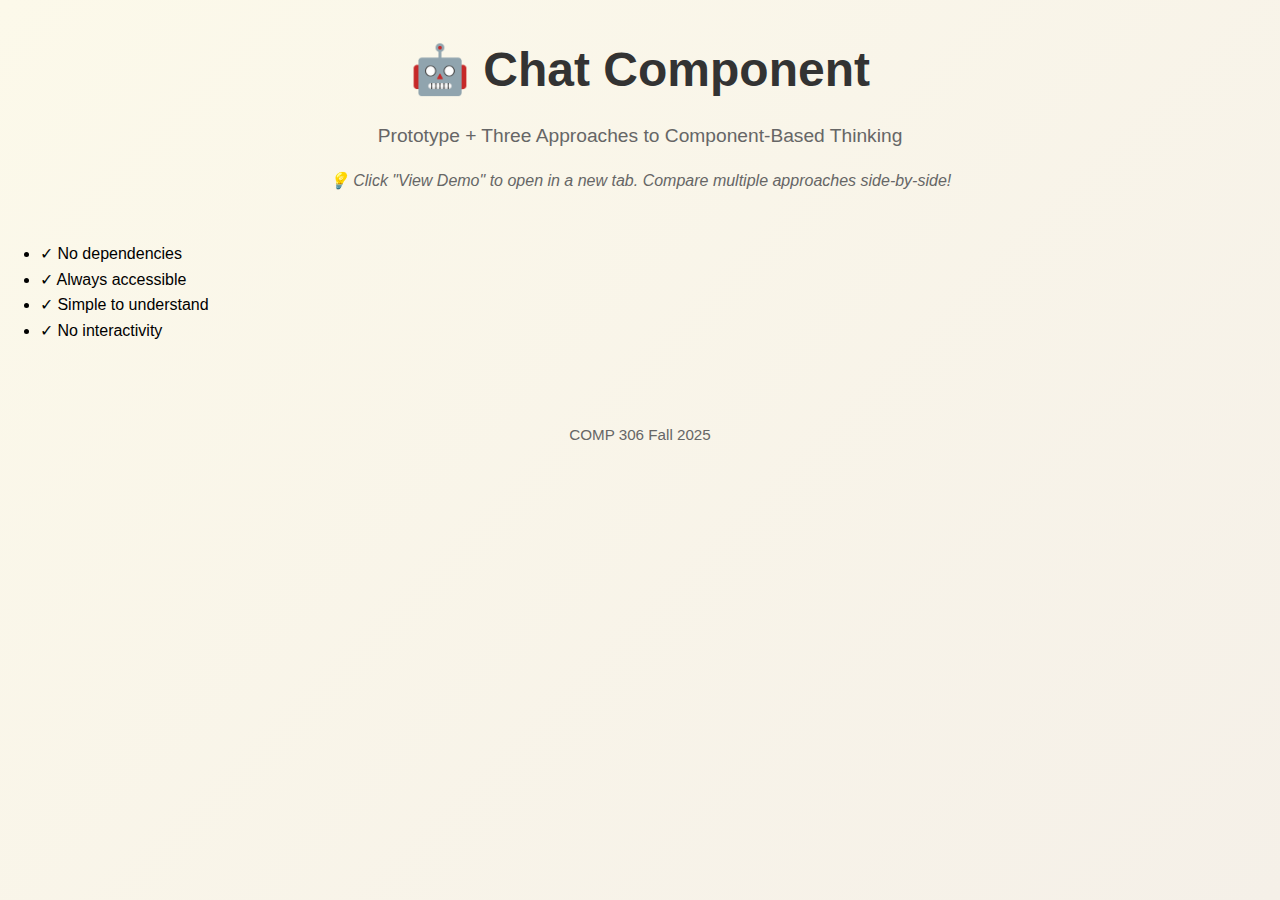
<file: index.html>
<!DOCTYPE html>
<html lang="en">
<head>
    <meta charset="UTF-8">
    <meta name="viewport" content="width=device-width, initial-scale=1.0">
    <title>Lab 6 Chat Component</title>
    <link rel="stylesheet" href="main-styles.css">
    <script type="module" src="card.js"></script>
</head>
<body>
<main class="container">
    <header class="header">
        <h1>🤖 Chat Component</h1>
        <p class="subtitle">Prototype + Three Approaches to Component-Based Thinking</p>
        <p class="instruction">💡 Click "View Demo" to open in a new tab. Compare multiple approaches side-by-side!</p>
    </header>

    <div class="grid">
        <!-- Card 1: Prototype -->
        <approach-card
                badge="Prototype"
                title="Pure HTML & CSS"
                description="A static mockup using only HTML and CSS to work out the interface design."
                link="chat-prototype-html-css/index.html"
                theme="prototype"
                style="--badge-bg: #FFD5D5; --badge-color: #333;">
            <li slot="features">✓ No dependencies</li>
            <li slot="features">✓ Always accessible</li>
            <li slot="features">✓ Simple to understand</li>
            <li slot="features">✓ No interactivity</li>
        </approach-card>
    </div>

    <footer class="footer">
        <p>COMP 306 Fall 2025</p>
    </footer>
</main>
</body>
</html>
</file>
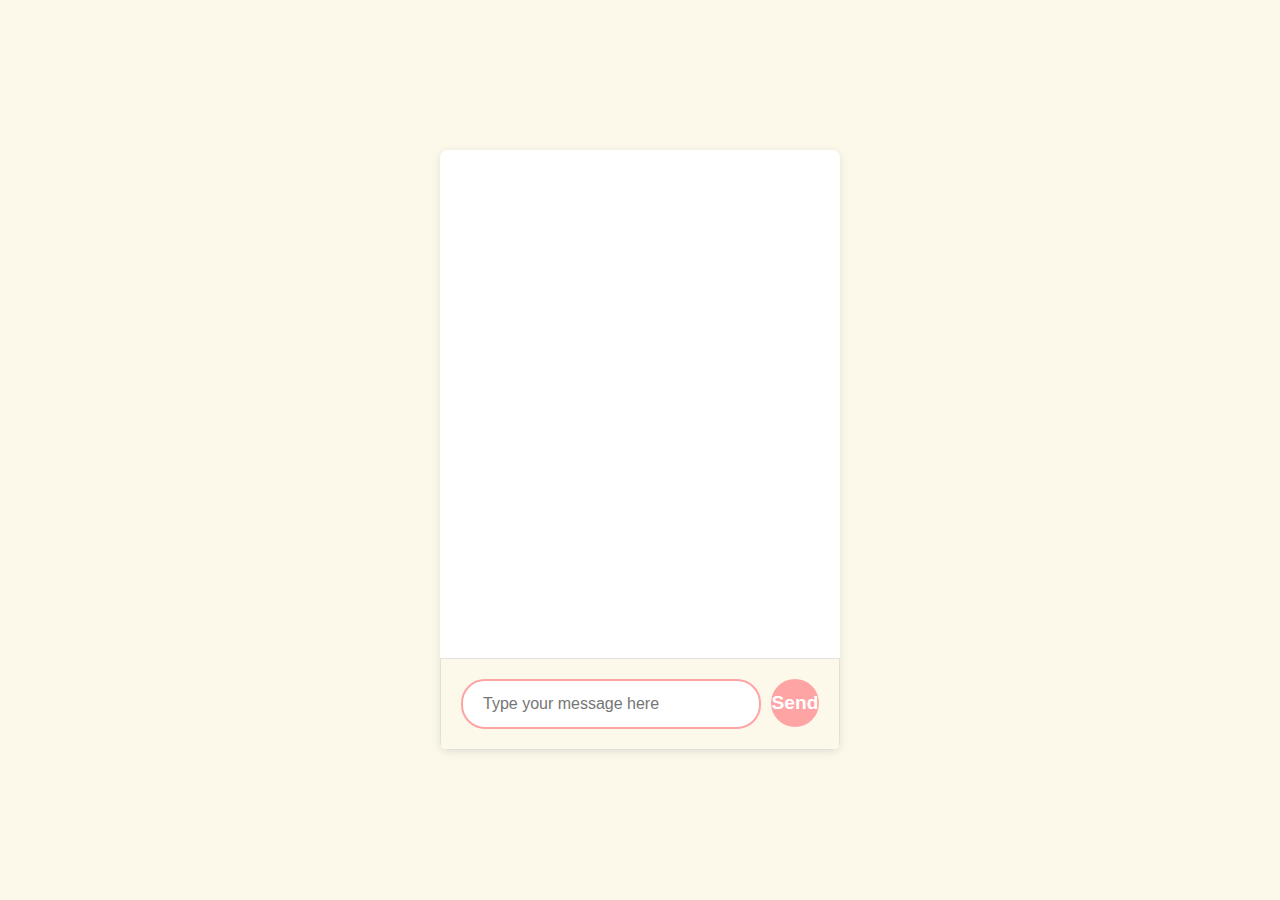
<file: chat-dom/index.html>
<!DOCTYPE html>
<html lang="en">
<head>
    <meta charset="UTF-8" />
    <meta name="viewport" content="width=device-width, initial-scale=1.0" />
    <title>HTML/CSS only prototype</title>
    <link rel="stylesheet" href="styles.css" />
</head>
<body>
<main class="chat-container">
    <section class="chat-messages" id="chatMessages">

    </section>
    <form class="chat-input-form" id="inputForm">
        <input
                type="text"
                class="chat-input"
                id="messageInput"
                placeholder="Type your message here"
                autocomplete="off"
        />
        <button type="submit" class="chat-send">Send</button>
    </form>
</main>
<script src="script.js"></script> <!-- script needs to run after HTML elements exist -->
</body>
</html>
</file>
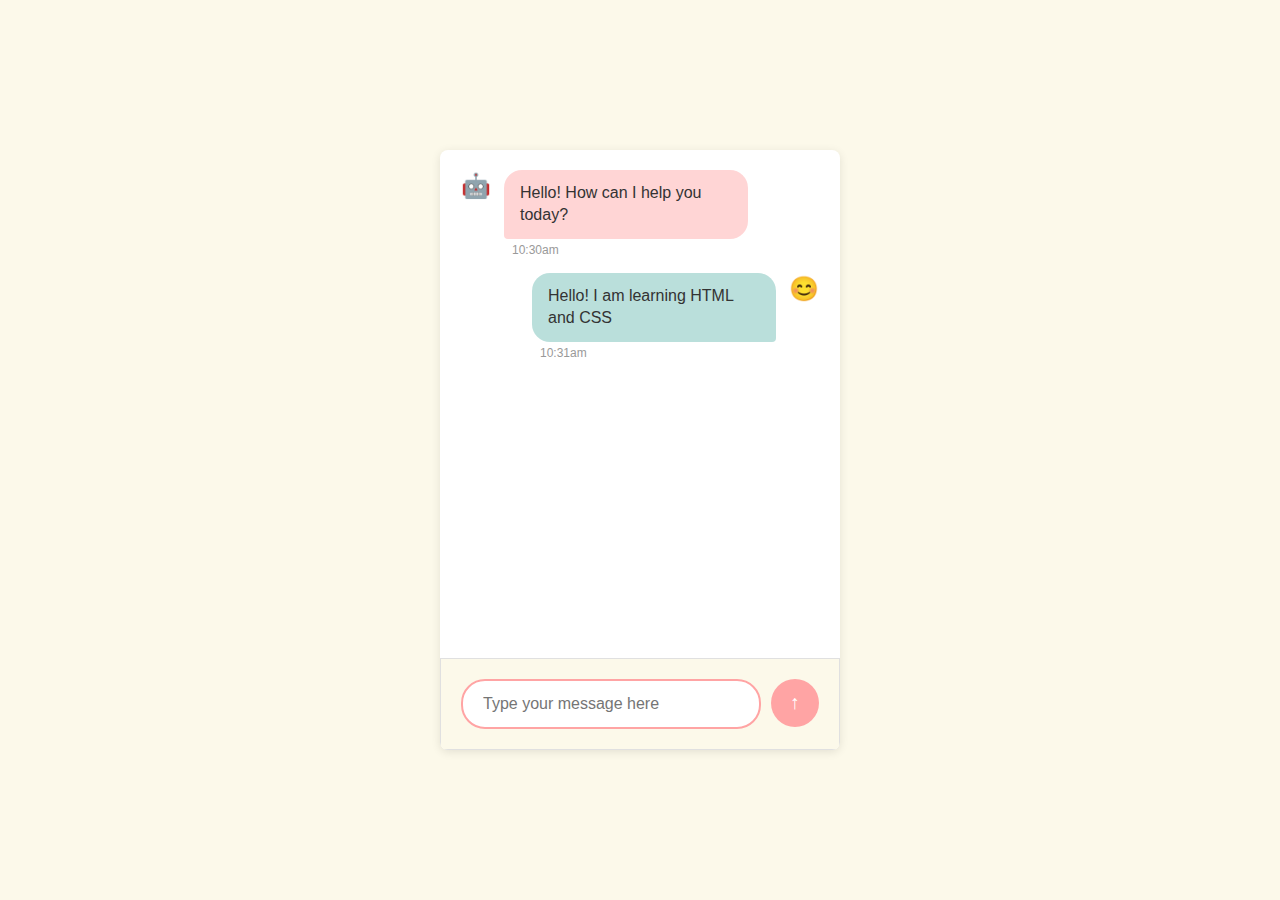
<file: chat-prototype-html-css/index.html>
<!DOCTYPE html>
<html lang="en">
<head>
    <meta charset="UTF-8" />
    <meta name="viewport" content="width=device-width, initial-scale=1.0" />
    <title>HTML/CSS only prototype</title>
    <link rel="stylesheet" href="styles.css" />
</head>
<body>
<main class="chat-container">
    <section class="chat-messages">
        <!-- two classes for the message articles because all messages will
        have certain base style features and then the bot and user messages
        will have styles that are specific to them -->
        <article class="message bot-messages">
            <div class="message-avatar">
                <span class="avatar-icon">🤖</span>
            </div>
            <div class="message-content">
                <p class="message-text"> Hello! How can I help you today?</p>
                <time class="message-timestamp">10:30am</time>
            </div>
        </article>
        <article class="message user-messages">
            <div class="message-avatar">
                <span class="avatar-icon">😊</span>
            </div>
            <div class="message-content">
                <p class="message-text"> Hello! I am learning HTML and CSS</p>
                <time class="message-timestamp">10:31am</time>
            </div>
        </article>
    </section>
    <form class="chat-input-form">
        <input
                type="text"
                class="chat-input"
                placeholder="Type your message here"
        />
        <button type="submit" class="chat-send">↑</button>
    </form>
</main>
</body>
</html>
</file>
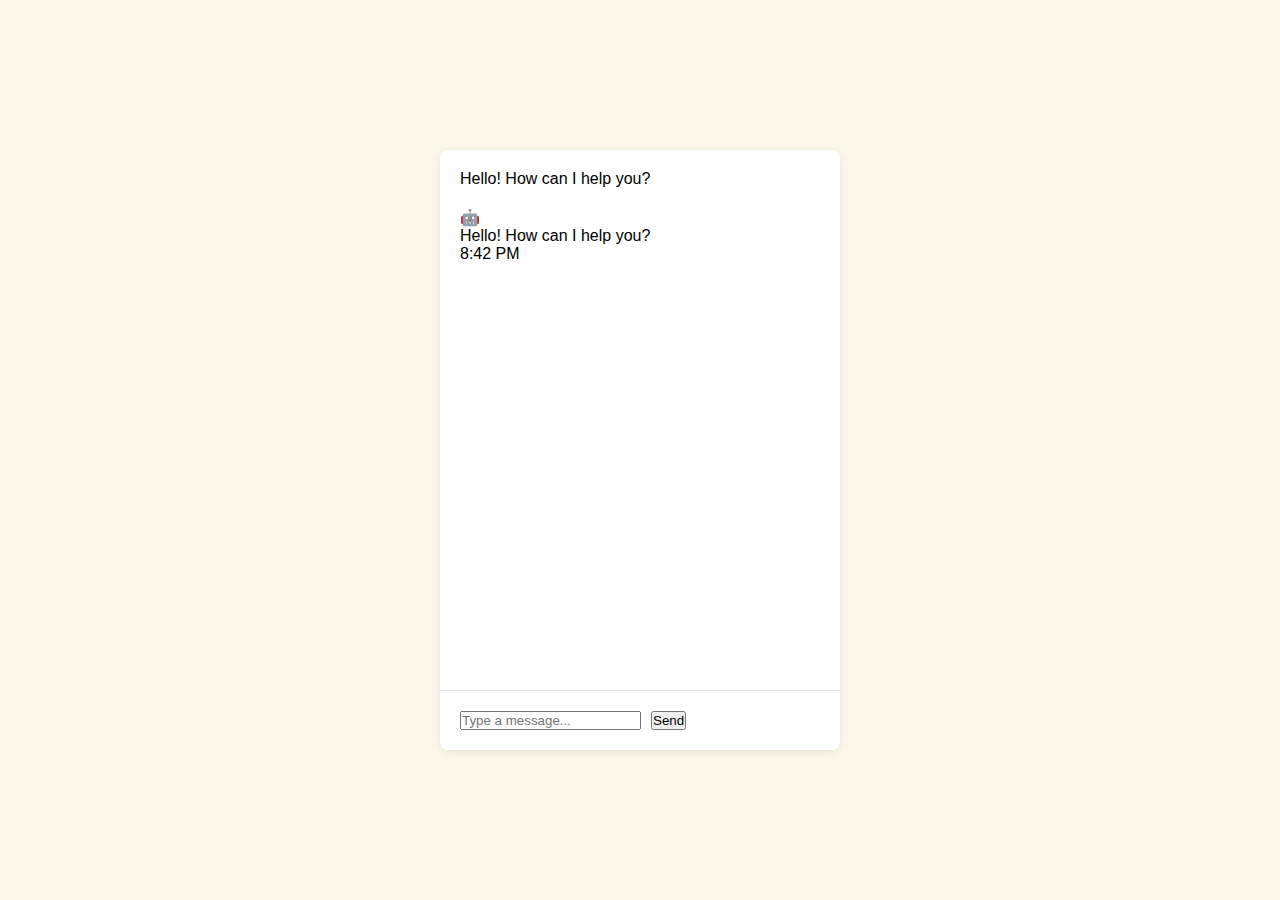
<file: chat-webcomponent-pe/index.html>
<!DOCTYPE html>
<html lang="en">
<head>
    <meta charset="UTF-8">
    <meta name="viewport" content="width=device-width, initial-scale=1.0">
    <title>Progressive Enhancement Web Component</title>
    <link rel="stylesheet" href="styles.css">
</head>
<body>
<chat-component>
    <div class="messages">
        <div class="message-bot">Hello! How can I help you?</div>
    </div>
    <form class="input-form">
        <input type="text" placeholder="Type a message...">
        <button type="submit">Send</button>
    </form>
</chat-component>

<script type="module" src="chat-component.js"></script>
</body>
</html>
</file>
<file: main-styles.css>
/* variables */
:root {
    --color-cream: #FCF9EA;
    --color-mint: #BADFDB;
    --color-coral: #FFA4A4;
    --color-pink: #FFD5D5;
    --color-purple: #B8A4E8;
    --color-white: white;
    --text-color: #333;
    --text-light: #666;
    --shadow: 0 4px 20px rgba(0, 0, 0, 0.08);
    --shadow-hover: 0 8px 30px rgba(0, 0, 0, 0.12);

    --min-height: 100vh;
    --line-height: 1.6;
    --body-padding: 2rem;

    --container-width: 1200px;

    --header-bottom-margin: 3rem;
    --header-font-size: 3rem;
    --h1-margin-bottom: .75rem;
    --font-weight-heading: 700;

    --subtitle-font-size: 1.2rem;
    --font-weight-subtitle: 400;

    --instruction-font-size: 1rem;
    --instruction-margin-top: 1rem;

    --gridgap: 2rem;
    --grid-margin: 3rem;
}

* {
    margin: 0;
    padding: 0;
    box-sizing: border-box;
}

body {
    font-family: 'Segoe UI', -apple-system, BlinkMacSystemFont, 'Roboto', sans-serif;
    background: linear-gradient(135deg, var(--color-cream) 0%, #f5f0e8 100%);
    min-height: var(--min-height);
    padding: var(--body-padding);
    line-height: var(--line-height);
}

.container {
    max-width: var(--container-width);
    margin: 0 auto;
}

/* Header */
.header {
    text-align: center;
    margin-bottom: var(--header-bottom-margin);
}

.header h1 {
    font-size: var(--header-font-size);
    color: var(--text-color);
    margin-bottom: var(--h1-margin-bottom);
    font-weight: var(--font-weight-heading);
}

.subtitle {
    font-size: var(--subtitle-font-size);
    color: var(--text-light);
    font-weight: var(--font-weight-subtitle);
}

.instruction {
    font-size: var(--instruction-font-size);
    color: var(--text-light);
    margin-top: var(--instruction-margin-top);
    font-style: italic;
}

.grid {
    display: grid;
    grid-template-columns: repeat(auto-fit, minmax(280px, 1fr));
    gap: var(--gridgap);
    margin-bottom: var(--grid-margin);
}

card-template.prototype {
    --badge-bg: var(--color-pink);
    --badge-color: var(--text-color);
}

 card-template.approach1 {
    --badge-bg: var(--color-coral);
    --badge-color: white;
}

card-template.approach2 {
    --badge-bg: var(--color-mint);
    --badge-color: var(--text-color);
}

card-template.approach3 {
    --badge-bg: var(--color-purple);
    --badge-color: white;
}

.footer {
    text-align: center;
    padding: 2rem 0;
    color: var(--text-light);
    font-size: 0.95rem;
}
</file>
<file: chat-dom/styles.css>
/*
Color palette variables
 */
:root {
    --color-cream: #FCF9EA;
    --color-mint: #BADFDB;
    --color-coral: #FFA4A4;
    --color-pink: #FFD5D5;
}

/* TODO: create variables for the values that need them.
    Think, am I repeating it? Would it be helpful to go back
    and change later? */

/* clearing the existing style */

* {
    margin: 0;
    padding: 0;
    box-sizing: border-box;
}

body {
    font-family: Arial, sans-serif;
    background-color: var(--color-cream);
    display: flex;
    justify-content: center;
    align-items: center;
    min-height: 100vh;
    padding: 1.25rem;
}

/*
Chat Container
 */
.chat-container {
    width: 90%;
    max-width: 25rem; /* ME: is this fixed height or do you mean use px? */
    height: 37.5rem;
    margin: 3rem auto;
    display: flex;
    flex-direction: column;
    background-color: white;
    border-radius: .5rem;
    box-shadow: 0 2px 10px rgba(0, 0, 0, 0.1);
    overflow: hidden;
}

/*
Chat Messages
 */
.chat-messages {
    flex: 1; /* ME: takes up all available space */
    overflow-y: auto; /* ME: adds a scroll bar on the y axis - important for later implementations*/
    padding: 1.25rem;
    display: flex;
    flex-direction: column;
    gap: 1rem;
}

.message {
    display: flex;
    gap: .75rem;
    max-width: 80%;
}

.user-messages {
    align-self: flex-end;
    flex-direction: row-reverse;
}

.bot-messages {
    align-self: flex-start;
}

/*
Message Avatars
 */
.message-avatar {
    width: 2rem;
    height: 2rem;
    border-radius: 50%;
    display: flex;
    align-items: center;
    justify-content: center;
    flex-shrink: 0;
}

.user-message .message-avatar {
    background-color: var(--color-mint);
}

.bot-message .message-avatar {
    background-color: var(--color-pink);
}

.avatar-icon {
    font-size: 1.5rem;
}

/*
Message content
 */

.message-content {
    display: flex;
    flex-direction: column;
    gap: .25rem;
}

.message-text {
    padding: .75rem 1rem;
    border-radius: 1.125rem;
    line-height: 1.4;
}

.user-messages .message-text {
    background-color: var(--color-mint);
    color: #333;
    border-bottom-right-radius: .25rem;
}

.bot-messages .message-text {
    background-color: var(--color-pink);
    color: #333;
    border-bottom-left-radius: .25rem;
}

.message-timestamp {
    font-size: .75rem;
    color: #999;
    padding: 0 .5rem;
}

/*
Input form
 */

.chat-input-form {
    display: flex;
    gap: .625rem;
    padding: 1.25rem;
    background-color: var(--color-cream);
    border: 1px solid #e0e0e0;
}

.chat-input {
    flex: 1;
    padding: .875rem 1.25rem;
    border: .125rem solid var(--color-coral);
    border-radius: 1.5rem;
    font-size: 1rem;
    outline: none;
    min-width: 0;
}

.chat-input:focus {
    border-color: var(--color-coral);
    box-shadow: 0 0 0 0.2rem rgba(255, 164, 164, 0.25);
}

.chat-send {
    padding: .75rem 1rem;
    background-color: var(--color-coral);
    color: white;
    border: none;
    border-radius: 50%;
    font-size: 1.2rem;
    font-weight: bold;
    cursor: pointer;
    width: 3rem;
    height: 3rem;
    display: flex;
    align-items: center;
    justify-content: center;
}

.chat-send:hover {
    opacity: 0.8;
}
</file>
<file: chat-prototype-html-css/styles.css>
/*
Color palette variables
 */
:root {
    --color-cream: #FCF9EA;
    --color-mint: #BADFDB;
    --color-coral: #FFA4A4;
    --color-pink: #FFD5D5;
}

/* clearing the existing style */

* {
    margin: 0;
    padding: 0;
    box-sizing: border-box;
}

body {
    font-family: Arial, sans-serif;
    background-color: var(--color-cream);
    display: flex;
    justify-content: center;
    align-items: center;
    min-height: 100vh;
    padding: 1.25rem;
}

/*
Chat Container
 */
.chat-container {
    width: 90%;
    max-width: 25rem; /* is this fixed height or do you mean use px? */
    height: 37.5rem;
    margin: 3rem auto;
    display: flex;
    flex-direction: column;
    background-color: white;
    border-radius: .5rem;
    box-shadow: 0 2px 10px rgba(0, 0, 0, 0.1);
    overflow: hidden;
}

/*
Chat Messages
 */
.chat-messages {
    flex: 1; /* takes up all available space */
    overflow-y: auto; /* adds a scroll bar on the y axis - important for later implementations*/
    padding: 1.25rem;
    display: flex;
    flex-direction: column;
    gap: 1rem;
}

.message {
    display: flex;
    gap: .75rem;
    max-width: 80%;
}

.user-messages {
    align-self: flex-end;
    flex-direction: row-reverse;
}

.bot-messages {
    align-self: flex-start;
}

/*
Message Avatars
 */
.message-avatar {
    width: 2rem;
    height: 2rem;
    border-radius: 50%;
    display: flex;
    align-items: center;
    justify-content: center;
    flex-shrink: 0;
}

.user-message .message-avatar {
    background-color: var(--color-mint);
}

.bot-message .message-avatar {
    background-color: var(--color-pink);
}

.avatar-icon {
    font-size: 1.5rem;
}

/*
Message content
 */

.message-content {
    display: flex;
    flex-direction: column;
    gap: .25rem;
}

.message-text {
    padding: .75rem 1rem;
    border-radius: 1.125rem;
    line-height: 1.4;
}

.user-messages .message-text {
    background-color: var(--color-mint);
    color: #333;
    border-bottom-right-radius: .25rem;
}

.bot-messages .message-text {
    background-color: var(--color-pink);
    color: #333;
    border-bottom-left-radius: .25rem;
}

.message-timestamp {
    font-size: .75rem;
    color: #999;
    padding: 0 .5rem;
}

/*
Input form
 */

.chat-input-form {
    display: flex;
    gap: .625rem;
    padding: 1.25rem;
    background-color: var(--color-cream);
    border: 1px solid #e0e0e0;
}

.chat-input {
    flex: 1;
    padding: .875rem 1.25rem;
    border: .125rem solid var(--color-coral);
    border-radius: 1.5rem;
    font-size: 1rem;
    outline: none;
    min-width: 0;
}

.chat-input:focus {
    border-color: var(--color-coral);
    box-shadow: 0 0 0 0.2rem rgba(255, 164, 164, 0.25);
}

.chat-send {
    padding: .75rem 1rem;
    background-color: var(--color-coral);
    color: white;
    border: none;
    outline: none;
    border-radius: 50%;
    font-size: 1.2rem;
    font-weight: bold;
    cursor: pointer;
    width: 3rem;
    height: 3rem;
    display: flex;
    align-items: center;
    justify-content: center;
}

.chat-send:hover {
    opacity: 0.8;
}
</file>
<file: chat-webcomponent-pe/styles.css>
:root {
    --color-cream: #FCF9EA;
    --color-mint: #BADFDB;
    --color-coral: #FFA4A4;
    --color-pink: #FFD5D5;
    --color-white: white;
    --text-color: #333;

    /* measurements */
    --min-height-body: 100vh;
    --body-padding: 1.25rem;

    --chat-max-width: 25rem;
    --chat-height: 37.5rem;
    --chat-width: 90%;
    --chat-border-radius: .5rem;
    --chat-box-shadow: 0 2px 10px rgba(0,0,0,0.1);
    --chat-overflow-status: hidden;

    --messages-gap: 1rem;

    --message-padding: .75rem 1rem;
    --message-border-radius: 1.125rem;
    --line-height: 1.4;
    --message-max-width: 80%;
    --message-wordwrap: break-word;
    --message-bbrr: .25rem;
    --message-bblr: .25rem;

    --input-gap: .625rem;
    --input-form-pad: 1.25rem;
    --input-top-border: 1px solid #e0e0e0;



}

/* clearing the existing style */

* {
    margin: 0;
    padding: 0;
    box-sizing: border-box;
}

body {
    font-family: Arial, sans-serif;
    background-color: var(--color-cream);
    display: flex;
    justify-content: center;
    align-items: center;
    min-height: var(--min-height-body);
    padding: var(--body-padding);
}

/*
 Chat container
 */

chat-component {
    width: var(--chat-width);
    max-width: var(--chat-max-width);
    height: var(--chat-height);
    background-color: var(--color-white);
    border-radius: var(--chat-border-radius);
    box-shadow: var(--chat-box-shadow);
    overflow: var(--chat-overflow-status);
    display: flex;
    flex-direction: column;
}

/*
Messages Container
 */
.messages {
    flex: 1;
    overflow-y: auto;
    padding: var(--body-padding);
    display: flex;
    flex-direction: column;
    gap: var(--body-padding);
}

/* messages */
.message {
    padding: var(--message-padding);
    border-radius: var(--message-border-radius);
    line-height: var(--line-height);
    max-width: var(--message-max-width);
    word-wrap: var(--message-wordwrap);
}

.message.bot {
    background-color: var(--color-pink);
    color: var(--text-color);
    align-self: flex-start;
    border-bottom-left-radius: var(--message-bbrr);
}

.message.user {
    background-color: var(--color-mint);
    color: var(--text-color);
    align-self: flex-end;
    border-bottom-right-radius: var(--message-bblr);
}

/* input form */
.input-form {
    display: flex;
    gap: var(--input-gap);
    padding: var(--input-form-pad);
    background-color: var(--color-white);
    border-top: var(--input-top-border);
}
</file>
